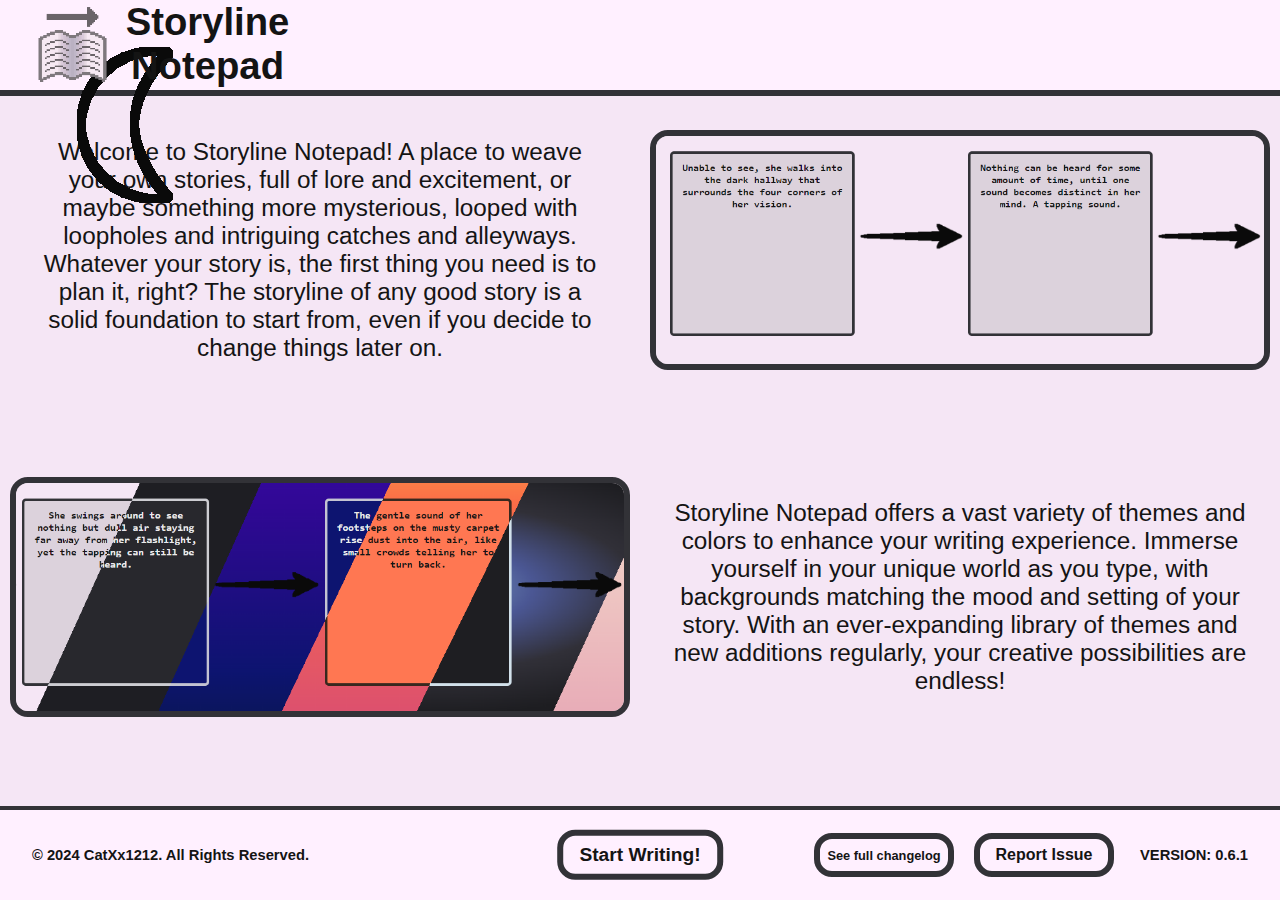
<file: index.html>
<!DOCTYPE html>
<html lang="en">
  <head>
    <meta charset="UTF-8"/>
    <meta name="Author" content="CatXx1212"/>
    <meta name="Description" content="This is Storyline Notepad. A place to write full storylines bursting with exsitment or full deep of lore, or just write your mind on pap- *ahem* screen."/>
    <meta http-equiv="Cache-Control" content="no-store" />
    <meta http-equiv="Pragma" content="no-cache" />
    <meta http-equiv="Expires" content="0" />
    <meta name="keywords" content="Story writting, notepad, themes, catxx1212"/>
    <meta name="viewport" content="width=device-width, initial-scale=1.0"/>
    <style>
      .loadingScreen {
        position: fixed;
        top: 0%;
        left: 0%;
        width: 100vw;
        height: 100vh;
        z-index: 999999999;
        display: flex;
        justify-content: center;
        align-items: center;
      }
      .loadingScreen_white {
        background-color: rgb(230, 230, 230);
      }
      .loadingScreen_black {
        background-color: rgb(25, 25, 25);
      }
        .loadingScreen_spinner {
          height: 25%;
          aspect-ratio: 1 / 1;
          background-size: contain;
          background-repeat: no-repeat;
          animation: loadingSpin 4s linear 0s infinite;
        }
        .loadingScreen_spinner_white {
          background-image: url("assets/loadingDots_dark.png");
        }
        .loadingScreen_spinner_black {
          background-image: url("assets/loadingDots_light.png");
        }
          @keyframes loadingSpin { 
            0% {
              transform: rotate(0deg);
            } 100% {
              transform: rotate(360deg);
            }
          }
        .loadingScreenError {
          font-size: 2vw;
          text-align: center;
          color: black;
        }
    </style>
    <script>
      var currentVersionNumber = "0.6.1";  // <<<<<<<<<<<<<<<<<<<<<<<<<<<<<<<< the vesion number is here now

      let styleArray = ["styles/animations.css", "styles/titlePage.css", "styles/themes.css"]
      let loadedStyles = 0;
      styleArray.forEach((stylesheetREF) => {
        let stylesheet = document.createElement("link");
        stylesheet.rel = "stylesheet";
        stylesheet.href = `${stylesheetREF}?v=${currentVersionNumber}`;
        document.head.appendChild(stylesheet);

        stylesheet.onload = function() {
          loadedStyles++;
          if(loadedStyles === styleArray.length) {
            setTimeout(() => {
              document.querySelector(".loadingScreen").remove();
            }, 600);
          }
        }

        stylesheet.onerror = function(event) {
          document.querySelector(".loadingScreen").innerHTML = `
          <p class="loadingScreenError">There was an error loading Storyline Notepad: stylesheet(${stylesheetREF}) could not be loaded.<br/> 
            Please hard reload the page, if this does not fix the issue the please report it <span style="font-weight: bold;"><a href="https://github.com/catxx1212/StorylineNotepad/issues">here</a></span>
          </p>`;
        }
      });

      let userPreferences_fallbackTheme_loadingScreen = ((JSON.parse(localStorage.getItem("storylineNotepad_global")) || {}).userPreferences || {}).defaultFallbackTheme || "white";

      document.addEventListener("DOMContentLoaded", function() {
        document.body.insertAdjacentHTML("beforeend", `
          <div class="loadingScreen loadingScreen_${userPreferences_fallbackTheme_loadingScreen}">
            <div class="loadingScreen_spinner loadingScreen_spinner_${userPreferences_fallbackTheme_loadingScreen}"></div>
          </div>
        `)
      });
    </script>
    <link rel="icon" href="assets/favicon/favicon.ico" />
    <title>Storyline Notepad</title>
  </head>
  <body class="white_theme">
    <header class="header_color">
      <div class="logoAndTitleContainer">
        <a href="/index.html">
          <img class="logoAndTitleContainer_logo" src="assets/icons/storylineNotepad_logo1x1.png" title="Return to title page" loading="lazy" alt="storyline notepad logo"/>
        </a>
        <p class="logoAndTitleContainer_title header_textColor">Storyline Notepad</p>
      </div>
      <img id="darkLightToggle" src="assets/icons/darkIcon_dark.png" loading="lazy" alt="dark light mode toggle"/>
    </header>
    <main class="main_color">
      <div class="firstSectionWelcome">
        <div class="leftSideText">
          <p class="firstSectionWelcome_leftSideText_text">
            Welcome to Storyline Notepad! A place to weave your own stories, full of lore and excitement, 
            or maybe something more mysterious, looped with loopholes and intriguing catches and alleyways. 
            Whatever your story is, the first thing you need is to plan it, right? The storyline of any 
            good story is a solid foundation to start from, even if you decide to change things later on.
          </p>
        </div>
        <div class="rightSideImage">
          <img class="firstSectionWelcome_rightSideImage_image storyBox_color" src="assets/stroylineExample.png" loading="lazy" alt="storyline notepad example 1"/>
        </div>
      </div>
      <div class="secondSection">
        <div class="rightSideText">
          <p class="secondSection_rightSideText_text">
            Storyline Notepad offers a vast variety of themes and colors to enhance your writing experience. 
            Immerse yourself in your unique world as you type, with backgrounds matching the mood and 
            setting of your story. With an ever-expanding library of themes and new additions regularly, 
            your creative possibilities are endless!
          </p>
        </div>
        <div class="leftSideImage">
          <img class="secondSection_leftSideImage_image storyBox_color" src="assets/storylineThemeExample.png" loading="lazy" alt="storyline notepad example 2"/>
        </div>
      </div>
      <div class="thirdSection">
        <div class="leftSideText">
          <p class="thirdSection_leftSideText_text">
            Storyline Notepad was one of my earliest utility products. I built it for personal use in 2023 and didn't really think about 
            its appearance since it was just for me. It started as a tool to help me plan story plots for a game idea I had. After major 
            redesigns and script updates, I'm proud of what Storyline Notepad has become.
          </p>
        </div>
        <div class="rightSideImage">
          <img class="thirdSection_rightSideImage_image storyBox_color" src="assets/loveForStorylineNotepad.png" loading="lazy" alt="storyline notepad love"/>
        </div>
      </div>
      <div class="bottomSection">
        <div id="bottomSection_endOfPage">
          <p class="bottomSection_endOfPage_text">you've hit the bottom of the page, click here to start writing your next amazing story!</p>
          <div class="bottomSection_endOfPage_arrow"></div>
        </div>
      </div>
    </main>
    <footer class="footer_color">
      <p class="copyright">© 2024 CatXx1212. All Rights Reserved.</p>
      <a href="storylineNotepad/changelog.html">
        <div class="seeChangelogButton importExportMenu_buttons_color">
          <p>See full changelog</p>
        </div>
      </a>
      <a href="storylineNotepad/saveSlots.html">
        <div id="startWritingButton" class="importExportMenu_buttons_color">
          <p class="startWritingButton_text">Start Writing!</p>
        </div>
      </a>
      <a href="https://github.com/catxx1212/StorylineNotepad/issues" target="_blank">
        <div id="reportIssueButton" class="importExportMenu_buttons_color" title="Report an issue">
          <p class="reportIssueButton_text">Report Issue</p>
        </div>
      </a>
      <p id="versionNumber"></p>
    </footer>

    <script>
      let script = document.createElement("script");
      script.defer = true;
      script.src = `${"scripts/version.js"}?v=${currentVersionNumber}`;
      document.body.appendChild(script);

      
      function checkResize() {
        if(window.innerHeight > window.innerWidth) {
          var wrongScreenAspectRatioElement = document.createElement("div");
          if(!document.getElementById("wrongScreenAspectRatioElement")) {
            wrongScreenAspectRatioElement.classList.add("wrongScreenAspectRatioElement", "header_color");
            wrongScreenAspectRatioElement.innerHTML = `
              <p class="wrongScreenAspectRatioElement_firstText">Hold on a second</p>
              <p class="wrongScreenAspectRatioElement_lastText">Your screen height is larger than your screen width. Storyline Notepad was designed for laptop / monitors. Maybe in a future version _(0.0)/ </p>
            `;
            wrongScreenAspectRatioElement.id = "wrongScreenAspectRatioElement";
            document.body.appendChild(wrongScreenAspectRatioElement);
          }
        } else {
          if(document.getElementById("wrongScreenAspectRatioElement")) {
            setTimeout(() => {
              try {
                document.getElementById("wrongScreenAspectRatioElement").remove();
              } catch {}
            }, 150);
          }
        }
      }

      checkResize();
      window.addEventListener("resize", checkResize);

      let defaultStorylineNotepad_globalObject = {
        userPreferences: {
          appendTimeAndDateToFileExport: "enabled",
          defaultFallbackTheme: "white",
          autoExportWhenImporting: "enabled",
          textAlign: "center",               // theres a copy of this on the save slot page script, please keep synced
        },  
        storylineSaves: {       
          0: {"versionNumber":"0.6.1","textData":[{"storyboxNumber":0,"storyBoxTextContent":"Welcome to Storyline Notepad!\n\nThis save file is here to help users who don't know how to use Storyline Notepad yet.\n\n(You can delete this storyline if you don't need it anymore)\n\n(This will come back if you reset Storyline Notepad)"},{"storyboxNumber":1,"storyBoxTextContent":"Title Changing:\n\nJust click the title above the storyboxes to change it."},{"storyboxNumber":2,"storyBoxTextContent":"Storybox Management:\n(These boxes)\n\nYou can add a new box to the end of the storyline with the add button at the end.\n\nRight click the arrows for more options on box management.\n\nHover over each action to see a preview."},{"storyboxNumber":3,"storyBoxTextContent":"Themes Menu:\n\nThe brush icon in the top tray opens the Themes Menu.\n\nClick it to view all available themes."},{"storyboxNumber":4,"storyBoxTextContent":"Global Styles Menu:\n\nThe \"Aa\" icon in the top tray opens the Global Styles Menu.\n\nUse this to adjust font sizes and font boldness."},{"storyboxNumber":5,"storyBoxTextContent":"The Save Button:\n\nIt's pretty self explanatory, to be honest.\n\nStoryline Notepad also saves automatically when you exit."},{"storyboxNumber":6,"storyBoxTextContent":"The Import and Export Menu:\n\nThe two arrows icon in the top tray opens the Import and Export Menu.\n\nHere, you can export your current storyline to a file, either as a backup or to share with someone else.\n\nYou can also import data here, including support for version 0.2."},{"storyboxNumber":7,"storyBoxTextContent":"The Drop Down Menu:\n\nThe single arrow icon in the top tray opens the Drop Down Menu.\n\nThis is where you can find the User Preferences Menu and the Clear Data Menu."},{"storyboxNumber":8,"storyBoxTextContent":"The User Preferences Menu:\n\nThe cog icon in the dropdown menu opens the User Preferences Menu.\n\nHere, you can adjust some of Storyline Notepad's behaviours."},{"storyboxNumber":9,"storyBoxTextContent":"The Clear Data Menu:\n\nThe bin icon in the drop down menu opens the Clear Data Menu.\n\nHere, you can choose to either delete your current storyline or delete everything, including all your storyline saves and user preferences."},{"storyboxNumber":10,"storyBoxTextContent":"Tips and tricks:\n\nHold shift to scroll faster."},{"storyboxNumber":11,"storyBoxTextContent":"Tutorial Version 1.0.0\n\nThis can be downloaded from the Import/Export Menu or from:\n\nhttps://storylinenotepad.catxx1212.com/storylineNotepad/downloads/tutorialSaveFile/\n\nThank you for taking the time to read this! <3"}],"storylineTitle":"Tutorial","activeTheme":["anything","pleaseGoToFallbackTheme"],"activeGlobalStyle":"normalBold"},
        },
        lastTimeStamp: undefined,
      };

      var darkLightToggle = document.getElementById("darkLightToggle");
      var toggle;

      let userPreferences_fallbackTheme = ((JSON.parse(localStorage.getItem("storylineNotepad_global")) || {}).userPreferences || {}).defaultFallbackTheme || "white";

      if(userPreferences_fallbackTheme === "white" || userPreferences_fallbackTheme === undefined) {
        toggle = true;
        darkLightToggle.src = "assets/icons/darkIcon_dark.png";
        document.body.classList = "white_theme";
      } else {
        toggle = false;
        darkLightToggle.src = "assets/icons/lightIcon_light.png";
        document.body.classList = "black_theme";
      }

      darkLightToggle.onclick = function() {
        if(toggle) {
          toggle = false;
          darkLightToggle.src = "assets/icons/lightIcon_light.png";
          document.body.classList.replace("white_theme", "black_theme");

          let changedValue = "black";
          let storylineNotepad_global_setUserPreferences = JSON.parse(localStorage.getItem("storylineNotepad_global")) || defaultStorylineNotepad_globalObject;
          storylineNotepad_global_setUserPreferences.userPreferences.defaultFallbackTheme = changedValue;
          localStorage.setItem("storylineNotepad_global", JSON.stringify(storylineNotepad_global_setUserPreferences));

        } else if(!toggle) {
          toggle = true;
          darkLightToggle.src = "assets/icons/darkIcon_dark.png";
          document.body.classList.replace("black_theme", "white_theme");
          
          let changedValue = "white";
          let storylineNotepad_global_setUserPreferences = JSON.parse(localStorage.getItem("storylineNotepad_global")) || defaultStorylineNotepad_globalObject;
          storylineNotepad_global_setUserPreferences.userPreferences.defaultFallbackTheme = changedValue;
          localStorage.setItem("storylineNotepad_global", JSON.stringify(storylineNotepad_global_setUserPreferences));

        }
      }
    </script>
  </body>
  </html>
</file>
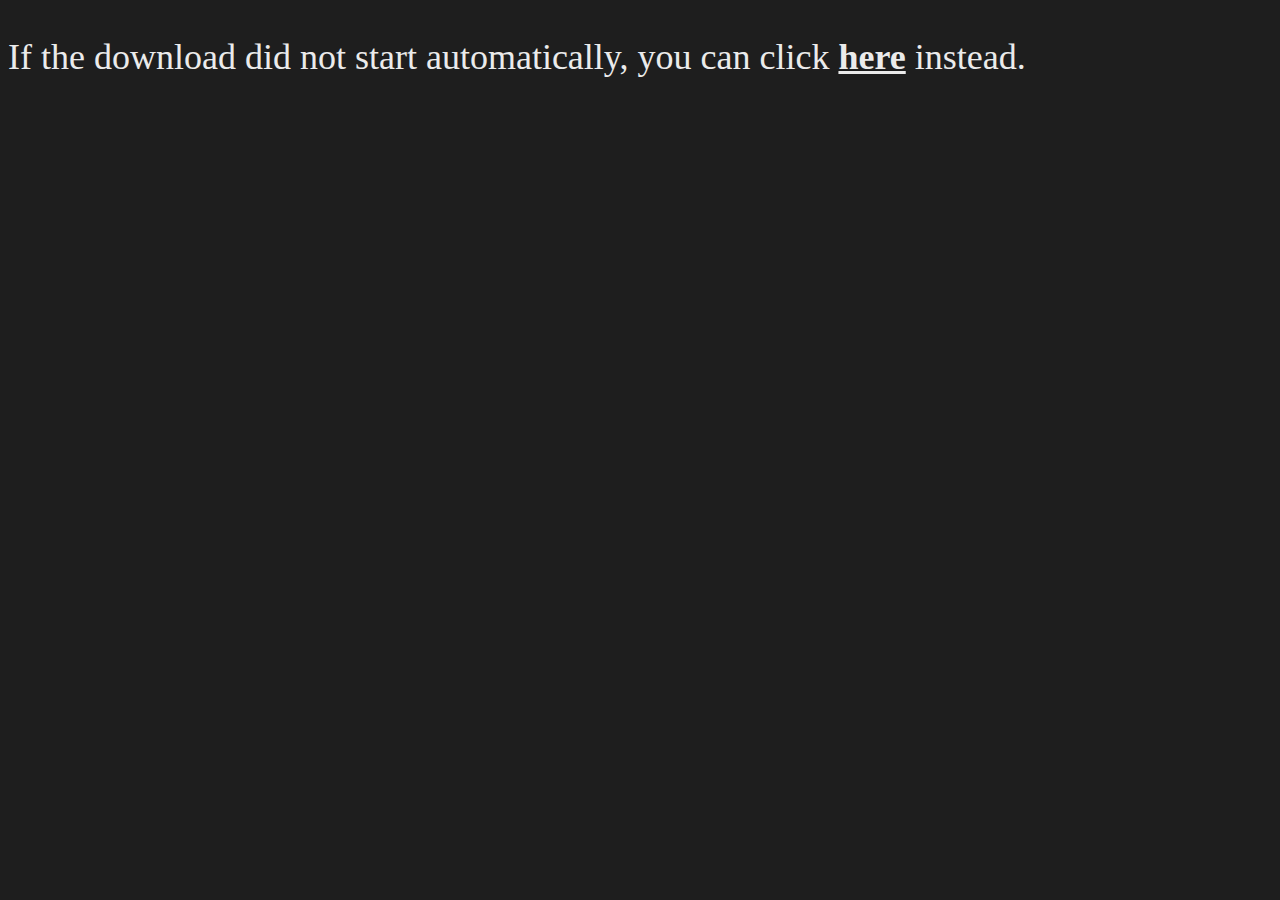
<file: storylineNotepad/downloads/tutorialSaveFile/index.html>
<!DOCTYPE html>
<html lang="en">
  <head>
    <meta charset="UTF-8"/>
    <meta name="Author" content="CatXx1212"/>
    <meta name="Description" content="This is Storyline Notepad. A place to write full storylines bursting with exsitment or full deep of lore, or just write your mind on pap- *ahem* screen."/>
    <meta http-equiv="Cache-Control" content="no-store" />
    <meta http-equiv="Pragma" content="no-cache" />
    <meta http-equiv="Expires" content="0" />
    <meta name="robots" content="noindex">
    <link rel="icon" href="../../../assets/favicon/favicon.ico" />
    <title>Tutorial Save File (Storyline Notepad)</title>
    <script>
      function downloadTextFile(fileContent, fileTitle, filePrefix) {
        let newBlob = new Blob([fileContent], { type: 'text/plain' });
        let url = URL.createObjectURL(newBlob);
        let download = document.createElement('a');

        download.href = url;
        download.download = fileTitle + filePrefix + ".storylinenotepad";
        document.body.appendChild(download);
        download.click();
        document.body.removeChild(download);
        URL.revokeObjectURL(url);
        setTimeout(() => {
          location.href = "../../saveSlots.html"
        }, 1000);
      }
      var storylineNotepad_tutorialSaveFile = {"versionNumber":"0.6.1","textData":[{"storyboxNumber":0,"storyBoxTextContent":"Welcome to Storyline Notepad!\n\nThis save file is here to help users who don't know how to use Storyline Notepad yet.\n\n(You can delete this storyline if you don't need it anymore)\n\n(This will come back if you reset Storyline Notepad)"},{"storyboxNumber":1,"storyBoxTextContent":"Title Changing:\n\nJust click the title above the storyboxes to change it."},{"storyboxNumber":2,"storyBoxTextContent":"Storybox Management:\n(These boxes)\n\nYou can add a new box to the end of the storyline with the add button at the end.\n\nRight click the arrows for more options on box management.\n\nHover over each action to see a preview."},{"storyboxNumber":3,"storyBoxTextContent":"Themes Menu:\n\nThe brush icon in the top tray opens the Themes Menu.\n\nClick it to view all available themes."},{"storyboxNumber":4,"storyBoxTextContent":"Global Styles Menu:\n\nThe \"Aa\" icon in the top tray opens the Global Styles Menu.\n\nUse this to adjust font sizes and font boldness."},{"storyboxNumber":5,"storyBoxTextContent":"The Save Button:\n\nIt's pretty self explanatory, to be honest.\n\nStoryline Notepad also saves automatically when you exit."},{"storyboxNumber":6,"storyBoxTextContent":"The Import and Export Menu:\n\nThe two arrows icon in the top tray opens the Import and Export Menu.\n\nHere, you can export your current storyline to a file, either as a backup or to share with someone else.\n\nYou can also import data here, including support for version 0.2."},{"storyboxNumber":7,"storyBoxTextContent":"The Drop Down Menu:\n\nThe single arrow icon in the top tray opens the Drop Down Menu.\n\nThis is where you can find the User Preferences Menu and the Clear Data Menu."},{"storyboxNumber":8,"storyBoxTextContent":"The User Preferences Menu:\n\nThe cog icon in the dropdown menu opens the User Preferences Menu.\n\nHere, you can adjust some of Storyline Notepad's behaviours."},{"storyboxNumber":9,"storyBoxTextContent":"The Clear Data Menu:\n\nThe bin icon in the drop down menu opens the Clear Data Menu.\n\nHere, you can choose to either delete your current storyline or delete everything, including all your storyline saves and user preferences."},{"storyboxNumber":10,"storyBoxTextContent":"Tips and tricks:\n\nHold shift to scroll faster."},{"storyboxNumber":11,"storyBoxTextContent":"Tutorial Version 1.0.0\n\nThis can be downloaded from the Import/Export Menu or from:\n\nhttps://storylinenotepad.catxx1212.com/storylineNotepad/downloads/tutorialSaveFile/\n\nThank you for taking the time to read this! <3"}],"storylineTitle":"Tutorial","activeTheme":["anything","pleaseGoToFallbackTheme"],"activeGlobalStyle":"normalBold"};
      document.addEventListener("DOMContentLoaded", function() {
        downloadTextFile(JSON.stringify(storylineNotepad_tutorialSaveFile), "tutorialSaveFile", "");
      });
    </script>
    <style>
      body {
        background-color: rgb(30, 30, 30);
        color: rgb(235, 235, 235);
        font-size: 4vh;
      }
      .spanForDownload {
        font-weight: bold;
        text-decoration: underline;
        cursor: pointer;
        color: rgb(235, 235, 235);

      }
      .spanForDownload:hover {
        color: rgb(0, 255, 255);
      }
    </style>
  </head>
  <body>
    <p>If the download did not start automatically, you can click <span class="spanForDownload" onclick='downloadTextFile(storylineNotepad_tutorialSaveFile, "tutorialSaveFile", "");''>here</span> instead.</p>
  </body>
  </html>
</file>
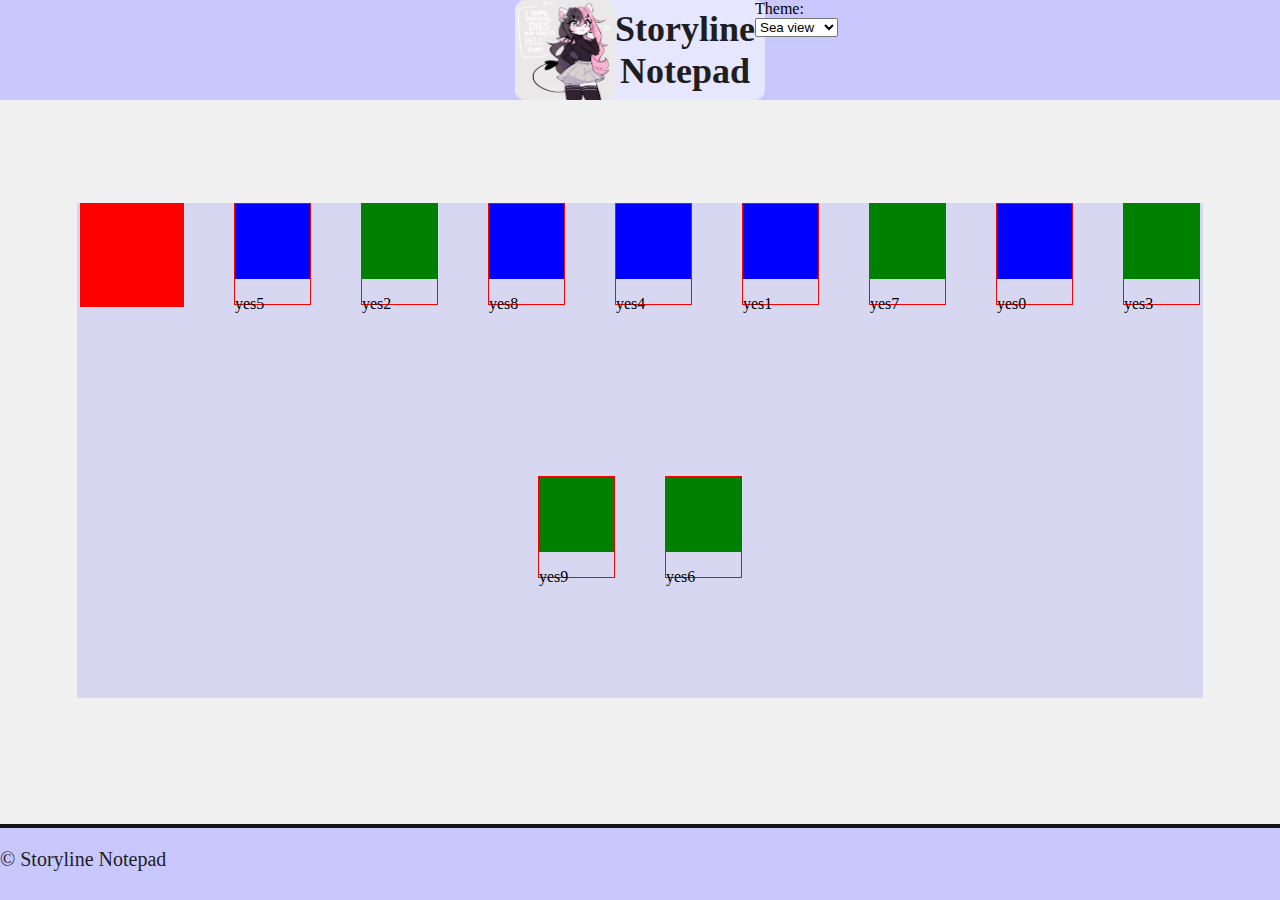
<file: null/loadData.html>
<!DOCTYPE html>
<html lang="en">
  <head>
    <meta charset="UTF-8"/>
    <meta name="viewport" content="width=device-width, initial-scale=1.0">
    <meta name="Author" content="Kiki Hawes"/>
    <meta name="Description" content="A storyline notepad editor (WIP)"/>
    <link rel="stylesheet" href="../css/load-save-data-screen.css"/>
    <link rel="stylesheet" href="../css/animations.css"/>
    <link rel="stylesheet" href="../css/themes.css"/>
  </head>
  <body>
    <header class="header-background-color">
      <div class="header-content-box center-header-color">
        <div class="logo-div">
          <img src="../img/tmp-icon.png" alt="TMP Logo"/>
        </div>
        <div class="title-div header-text-color">
          <p>Storyline Notepad</p>
        </div>
        <div class="theme-menu-container">
          <label for="themeSelect">Theme:</label>
          <select id="themeSelect">
            <option value="seaView"selected>Sea view</option>
            <option value="midnight">Midnight</option>
            <option value="hellScape">HellScape</option>
            <option value="grass">G r a s s</option>
          </select>
        </div>
      </div>
    </header>
    <div class="main-section main-color">
      <div id="loaded-data-boxes-section">
        <div id="startNewButton"></div>
      </div>
    </div>
    <footer class="footer-color footer-text-color">
      <p>&copy; Storyline Notepad</p>
    </footer>
    <script src="../JS/color-theme-for-load-data-page.js"></script>
    <script src="../JS/loadSavedDataPage.js"></script>
    <script src="../JS/localStorageDUPE.js"></script>
  </body>
</html>
</file>
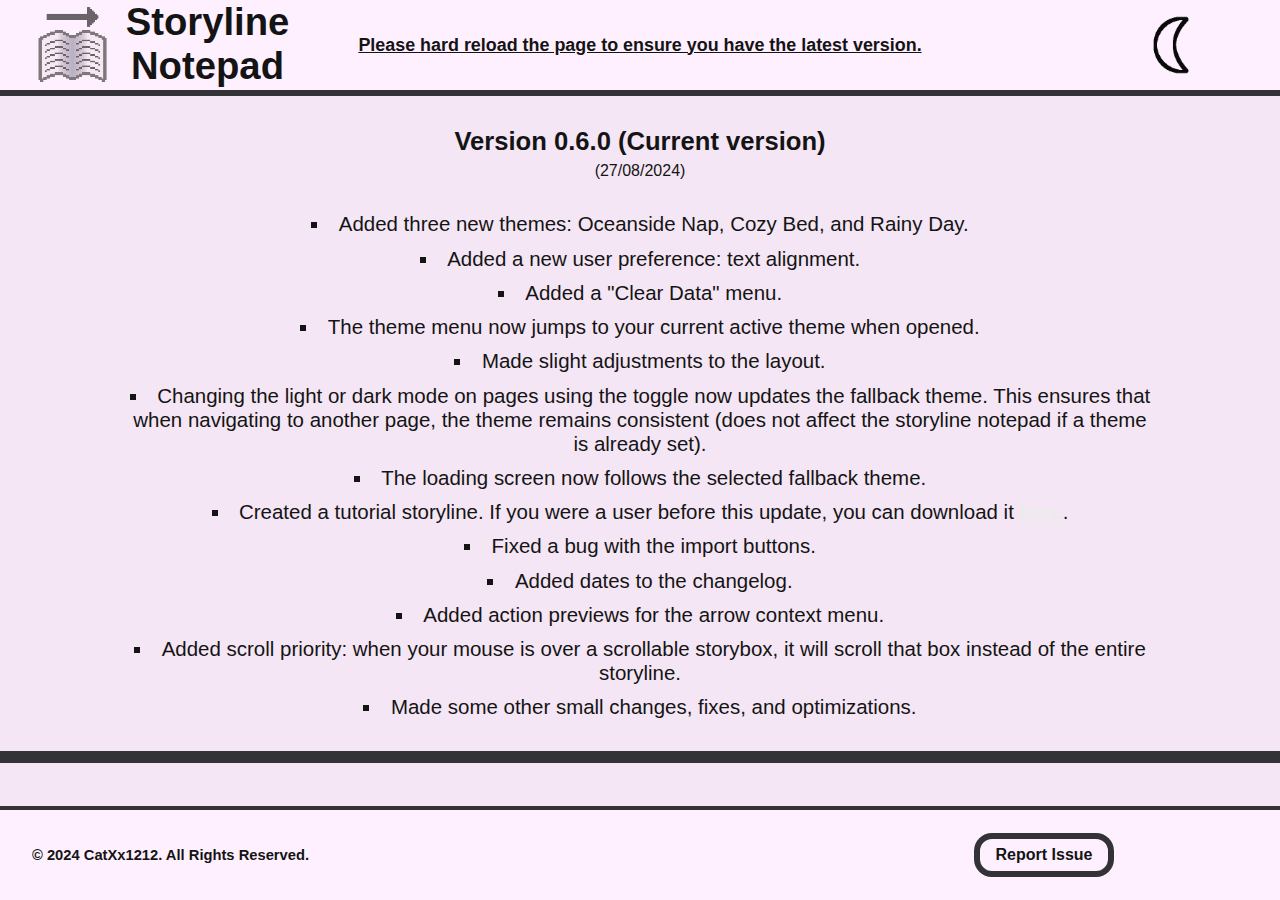
<file: storylineNotepad/changelog.html>
<!DOCTYPE html>
<html lang="en">
  <head>
    <meta charset="UTF-8"/>
    <meta name="viewport" content="width=device-width, initial-scale=1.0">
    <meta name="Author" content="CatXx1212"/>
    <meta name="Description" content="This is Storyline Notepad. A place to write full storylines bursting with exsitment or full deep of lore, or just write your mind on pap- *ahem* screen."/>
    <meta name="keywords" content="Story writting, notepad, themes, catxx1212, changelog"/>
    <meta name="viewport" content="width=device-width, initial-scale=1.0"/>
    <meta http-equiv="Cache-Control" content="no-store" />
    <meta http-equiv="Pragma" content="no-cache" />
    <meta http-equiv="Expires" content="0" />
    <script>
      var currentVersionNumber = "0.6.1";  // <<<<<<<<<<<<<<<<<<<<<<<<<<<<<<<< the vesion number is here now

      let styleArray = ["../styles/animations.css", "../styles/titlePage.css", "../styles/themes.css"]
      let loadedStyles = 0;
      styleArray.forEach((stylesheetREF) => {
        let stylesheet = document.createElement("link");
        stylesheet.rel = "stylesheet";
        stylesheet.href = `${stylesheetREF}?v=${currentVersionNumber}`;
        document.head.appendChild(stylesheet);
        stylesheet.onload = function() {
          loadedStyles++;
          if(loadedStyles === styleArray.length) {
            setTimeout(() => {
              document.querySelector(".loadingScreen").remove();
            }, 600);
          }
        }

        stylesheet.onerror = function(event) {
          document.querySelector(".loadingScreen").innerHTML = `
          <p class="loadingScreenError">There was an error loading Storyline Notepad: stylesheet(${stylesheetREF}) could not be loaded.<br/> 
            Please hard reload the page, if this does not fix the issue the please report it <span style="font-weight: bold;"><a href="https://github.com/catxx1212/StorylineNotepad/issues">here</a></span>
          </p>`;
        }
      });

      let userPreferences_fallbackTheme_loadingScreen = ((JSON.parse(localStorage.getItem("storylineNotepad_global")) || {}).userPreferences || {}).defaultFallbackTheme || "white";

      document.addEventListener("DOMContentLoaded", function() {
        document.body.insertAdjacentHTML("beforeend", `
          <div class="loadingScreen loadingScreen_${userPreferences_fallbackTheme_loadingScreen}">
            <div class="loadingScreen_spinner loadingScreen_spinner_${userPreferences_fallbackTheme_loadingScreen}"></div>
          </div>
        `)
      });
    </script>
    <style>
      .loadingScreen {
        position: fixed;
        top: 0%;
        left: 0%;
        width: 100vw;
        height: 100vh;
        z-index: 999999999;
        display: flex;
        justify-content: center;
        align-items: center;
      }
      .loadingScreen_white {
        background-color: rgb(230, 230, 230);
      }
      .loadingScreen_black {
        background-color: rgb(25, 25, 25);
      }
        .loadingScreen_spinner {
          height: 25%;
          aspect-ratio: 1 / 1;
          background-size: contain;
          background-repeat: no-repeat;
          animation: loadingSpin 4s linear 0s infinite;
        }
        .loadingScreen_spinner_white {
          background-image: url("../assets/loadingDots_dark.png");
        }
        .loadingScreen_spinner_black {
          background-image: url("../assets/loadingDots_light.png");
        }
          @keyframes loadingSpin { 
            0% {
              transform: rotate(0deg);
            } 100% {
              transform: rotate(360deg);
            }
          }
      .loadingScreenError {
        font-size: 2vw;
        text-align: center;
        color: rgb(20, 20, 20);
      }
      
      hr {
        margin: 2.5% 0 0 0;
        border: 0.25vw solid rgb(50, 50, 55);
        transition: all 0.5s;
      }
      .changelog_version {
        position: relative;
        margin-top: 5%;
        text-align: center;
        font-size: 2vw;
        color: rgb(20, 20, 20);
        font-weight: bold;
        transition: all 0.5s;
      }
      .changelog_date {
        position: relative;
        margin-top: 0.5%;
        text-align: center;
        font-size: 1.25vw;
        color: rgb(20, 20, 20);
        transition: all 0.5s; 
      }
      .changelog_list {
        position: relative;
        width: 80%;
        padding: 0 5%;
        font-size: 1.60vw;
        color: rgb(20, 20, 20);
        text-align: center;
        margin:  2.5% auto 0 auto;
        transition: all 0.5s;
      }
      .changelog_list li {
        text-align: center;
        list-style-position: inside;
        list-style-type: square;
        margin-bottom: 1%;
      }

    .pleaseHardReload_text {
      display: flex;
      justify-content: center;
      align-items: center;
      text-align: center;
      height: 100%;
      font-size: 1.4vw;
      text-decoration: underline;
      font-weight: bold;
    }

    .wrongScreenAspectRatioElement {
      position: fixed;
      left: 0%;
      top: 0%;
      width: 100%;
      height: 100%;
      z-index: 9999;
      display: flex;
      align-items: center;
      flex-wrap: wrap;
      align-content: center
    }
      .wrongScreenAspectRatioElement_firstText {
        position: relative;
        width: 100%;
        text-align: center;
        font-size: 10vw;
      }
      .wrongScreenAspectRatioElement_lastText {
        position: relative;
        width: 90%;
        text-align: center;
        font-size: 5vw;
        padding: 0 5% 0 5%;
      }

      #darkLightToggle {
        position: absolute;
        top: 0%;
        right: 5%;
        height: 100%;
        aspect-ratio: 1 / 1;
        cursor: pointer;
        transition: all 0.5s;
      }
      #darkLightToggle:hover {
        transform: scale(95%);
      }

      .spanForDownload {
        
        font-weight: bold;
        text-decoration: underline;
        cursor: pointer;
        color: rgb(235, 235, 235);

      }
      .spanForDownload:hover {
        color: rgb(0, 255, 255);
      }
    </style>
    <link rel="icon" href="../assets/favicon/favicon.ico" />
    <title>Storyline Notepad (Changelog)</title>
  </head>
  <body class="white_theme">
    <header class="header_color">
      <div class="logoAndTitleContainer">
        <a href="/index.html">
          <img class="logoAndTitleContainer_logo" src="../assets/icons/storylineNotepad_logo1x1.png" title="Return to title page" loading="lazy" alt="storyline notepad logo"/>
        </a>
        <p class="logoAndTitleContainer_title header_textColor">Storyline Notepad</p>
      </div>
      <p class="pleaseHardReload_text">Please hard reload the page to ensure you have the latest version.</p>
      <img id="darkLightToggle" src="../assets/icons/darkIcon_dark.png" loading="lazy" alt="dark light mode toggle"/>
    </header>
    <main class="main_color" id="changelogList">

    </main>
    <footer class="footer_color">
      <p class="copyright">© 2024 CatXx1212. All Rights Reserved.</p>
      <a href="https://github.com/catxx1212/StorylineNotepad/issues" target="_blank">
        <div id="reportIssueButton" class="importExportMenu_buttons_color" title="Report an issue">
          <p class="reportIssueButton_text">Report Issue</p>
        </div>
      </a>
      <p id="versionNumber"></p>
    </footer>
    <script>
      ["../scripts/changelog.js"].forEach((scriptREF) => {
        let script = document.createElement("script");
        script.defer = true;
        script.src = `${scriptREF}?v=${currentVersionNumber}`;
        document.body.appendChild(script);
      })


      // resize checker

      window.addEventListener("resize", function() {
        if(window.innerHeight > window.innerWidth) {
          var wrongScreenAspectRatioElement = document.createElement("div");
          if(!document.getElementById("wrongScreenAspectRatioElement")) {
            wrongScreenAspectRatioElement.classList.add("wrongScreenAspectRatioElement", "header_color");
            wrongScreenAspectRatioElement.innerHTML = `
              <p class="wrongScreenAspectRatioElement_firstText">Hold on a second</p>
              <p class="wrongScreenAspectRatioElement_lastText">Your screen height is larger than your screen width. Storyline Notepad was designed for laptop / monitors. Maybe in a future version _(0.0)/ </p>
            `;
            wrongScreenAspectRatioElement.id = "wrongScreenAspectRatioElement";
            document.body.appendChild(wrongScreenAspectRatioElement);
          }
        } else {
          if(document.getElementById("wrongScreenAspectRatioElement")) {
            setTimeout(() => {
              try {
                document.getElementById("wrongScreenAspectRatioElement").remove();
              } catch {}
            }, 150);
          }
        }
      });

      var darkLightToggle = document.getElementById("darkLightToggle");
      var toggle;

      let userPreferences_fallbackTheme = ((JSON.parse(localStorage.getItem("storylineNotepad_global")) || {}).userPreferences || {}).defaultFallbackTheme || "white";

      if(userPreferences_fallbackTheme === "white" || userPreferences_fallbackTheme === undefined) {

        toggle = true;
        darkLightToggle.src = "../assets/icons/darkIcon_dark.png";
        document.body.classList = "white_theme";

      } else {

        toggle = false;
        darkLightToggle.src = "../assets/icons/lightIcon_light.png";
        document.body.classList = "black_theme";
        
      }

      darkLightToggle.onclick = function() {
        if(toggle) {
          toggle = false;
          darkLightToggle.src = "../assets/icons/lightIcon_light.png";
          document.body.classList.replace("white_theme", "black_theme");

          let changedValue = "black";
          let storylineNotepad_global_setUserPreferences = JSON.parse(localStorage.getItem("storylineNotepad_global"));
          storylineNotepad_global_setUserPreferences.userPreferences.defaultFallbackTheme = changedValue;
          localStorage.setItem("storylineNotepad_global", JSON.stringify(storylineNotepad_global_setUserPreferences));

        } else if(!toggle) {
          toggle = true;
          darkLightToggle.src = "../assets/icons/darkIcon_dark.png";
          document.body.classList.replace("black_theme", "white_theme");
          
          let changedValue = "white";
          let storylineNotepad_global_setUserPreferences = JSON.parse(localStorage.getItem("storylineNotepad_global"));
          storylineNotepad_global_setUserPreferences.userPreferences.defaultFallbackTheme = changedValue;
          localStorage.setItem("storylineNotepad_global", JSON.stringify(storylineNotepad_global_setUserPreferences));

        }
      }
    </script>
  </body>
</html>
</file>
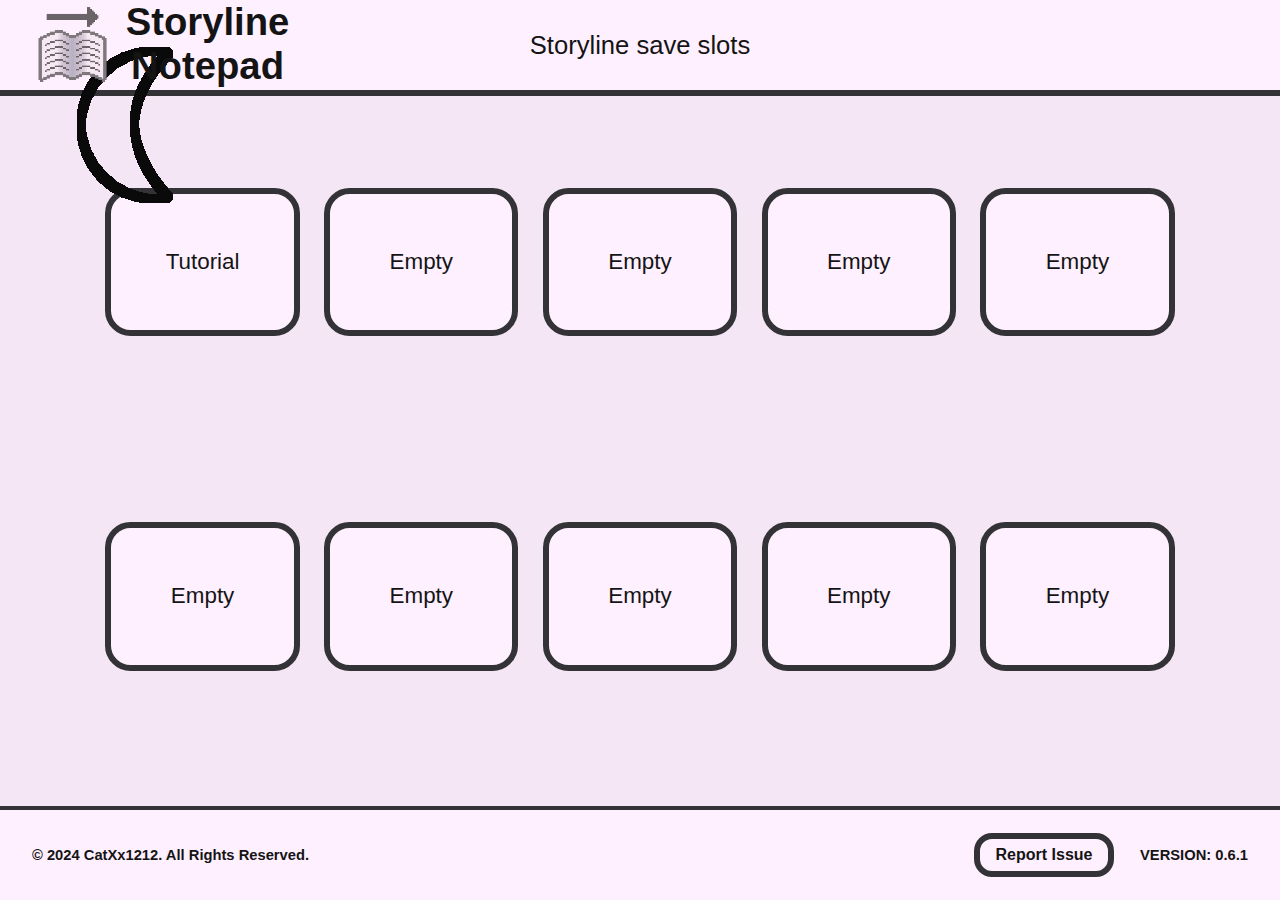
<file: storylineNotepad/saveSlots.html>
<!DOCTYPE html>
<html lang="en">
  <head>
    <meta charset="UTF-8"/>
    <meta name="Author" content="CatXx1212"/>
    <meta name="Description" content="This is Storyline Notepad. A place to write full storylines bursting with exsitment or full deep of lore, or just write your mind on pap- *ahem* screen."/>
    <meta name="viewport" content="width=device-width, initial-scale=1.0"/>
    <meta http-equiv="Cache-Control" content="no-store" />
    <meta http-equiv="Pragma" content="no-cache" />
    <meta http-equiv="Expires" content="0" />
    <style>
      .loadingScreen {
        position: fixed;
        top: 0%;
        left: 0%;
        width: 100vw;
        height: 100vh;
        z-index: 999999999;
        display: flex;
        justify-content: center;
        align-items: center;
      }
      .loadingScreen_white {
        background-color: rgb(230, 230, 230);
      }
      .loadingScreen_black {
        background-color: rgb(25, 25, 25);
      }
        .loadingScreen_spinner {
          height: 25%;
          aspect-ratio: 1 / 1;
          background-size: contain;
          background-repeat: no-repeat;
          animation: loadingSpin 4s linear 0s infinite;
        }
        .loadingScreen_spinner_white {
          background-image: url("../assets/loadingDots_dark.png");
        }
        .loadingScreen_spinner_black {
          background-image: url("../assets/loadingDots_light.png");
        }
        
          @keyframes loadingSpin { 
            0% {
              transform: rotate(0deg);
            } 100% {
              transform: rotate(360deg);
            }
          }
        .loadingScreenError {
          font-size: 2vw;
          text-align: center;
          color: black;
        }
    </style>
    <script>
      var currentVersionNumber = "0.6.1";  // <<<<<<<<<<<<<<<<<<<<<<<<<<<<<<<< the vesion number is here now

      let styleArray = ["../styles/animations.css", "../styles/titlePage.css", "../styles/themes.css", "../styles/saveSlots.css"]
      let loadedStyles = 0;
      styleArray.forEach((stylesheetREF) => {
        let stylesheet = document.createElement("link");
        stylesheet.rel = "stylesheet";
        stylesheet.href = `${stylesheetREF}?v=${currentVersionNumber}`;
        document.head.appendChild(stylesheet);

        stylesheet.onload = function() {
          loadedStyles++;
          if(loadedStyles === styleArray.length) {
            setTimeout(() => {
              document.querySelector(".loadingScreen").remove();
            }, 600);
          }
        }

        stylesheet.onerror = function(event) {
          document.querySelector(".loadingScreen").innerHTML = `
          <p class="loadingScreenError">There was an error loading Storyline Notepad: stylesheet(${stylesheetREF}) could not be loaded.<br/> 
            Please hard reload the page, if this does not fix the issue the please report it <span style="font-weight: bold;"><a href="https://github.com/catxx1212/StorylineNotepad/issues">here</a></span>
          </p>`;
        }
      });

      let userPreferences_fallbackTheme_loadingScreen = ((JSON.parse(localStorage.getItem("storylineNotepad_global")) || {}).userPreferences || {}).defaultFallbackTheme || "white";

      document.addEventListener("DOMContentLoaded", function() {
        document.body.insertAdjacentHTML("beforeend", `
          <div class="loadingScreen loadingScreen_${userPreferences_fallbackTheme_loadingScreen}">
            <div class="loadingScreen_spinner loadingScreen_spinner_${userPreferences_fallbackTheme_loadingScreen}"></div>
          </div>
        `)
      });
    </script>
    <link rel="icon" href="../assets/favicon/favicon.ico" />
    <title>Storyline Notepad</title>
    <meta name="robots" content="noindex">
  </head>
  <body >
    <header class="header_color">
      <div class="logoAndTitleContainer">
        <a href="/index.html">
          <img class="logoAndTitleContainer_logo" src="../assets/icons/storylineNotepad_logo1x1.png" title="Return to title page" loading="lazy" alt="storyline notepad logo"/>
        </a>
        <p class="logoAndTitleContainer_title header_textColor">Storyline Notepad</p>
      </div>
      <p>Storyline save slots</p>
      <img id="darkLightToggle" src="../assets/icons/darkIcon_dark.png" loading="lazy" alt="dark light mode toggle"/>
    </header>
    <main class="main_color">
      <div class="saveSlotsContainer">
        <div id="saveSlot_0" class="saveSlot importExportMenu_buttons_color" onclick="openSaveSlot(0)">
          <p class="saveSlot_title">Empty</p>
        </div>
        <div id="saveSlot_1" class="saveSlot importExportMenu_buttons_color" onclick="openSaveSlot(1)">
          <p class="saveSlot_title">Empty</p>
        </div>
        <div id="saveSlot_2" class="saveSlot importExportMenu_buttons_color" onclick="openSaveSlot(2)">
          <p class="saveSlot_title">Empty</p>
        </div>
        <div id="saveSlot_3" class="saveSlot importExportMenu_buttons_color" onclick="openSaveSlot(3)">
          <p class="saveSlot_title">Empty</p>
        </div>
        <div id="saveSlot_4" class="saveSlot importExportMenu_buttons_color" onclick="openSaveSlot(4)">
          <p class="saveSlot_title">Empty</p>
        </div>
        <div id="saveSlot_5" class="saveSlot importExportMenu_buttons_color" onclick="openSaveSlot(5)">
          <p class="saveSlot_title">Empty</p>
        </div>
        <div id="saveSlot_6" class="saveSlot importExportMenu_buttons_color" onclick="openSaveSlot(6)">
          <p class="saveSlot_title">Empty</p>
        </div>
        <div id="saveSlot_7" class="saveSlot importExportMenu_buttons_color" onclick="openSaveSlot(7)">
          <p class="saveSlot_title">Empty</p>
        </div>
        <div id="saveSlot_8" class="saveSlot importExportMenu_buttons_color" onclick="openSaveSlot(8)">
          <p class="saveSlot_title">Empty</p>
        </div>
        <div id="saveSlot_9" class="saveSlot importExportMenu_buttons_color" onclick="openSaveSlot(9)">
          <p class="saveSlot_title">Empty</p>
        </div>
      </div>
      <!-- <div class="extrasMenu footer_color popup_color">
        <div id="extrasMenu_pullTag"><p>templates</p></div> // no, next update
      </div> -->
    </main>
    <footer class="footer_color">
      <p class="copyright">© 2024 CatXx1212. All Rights Reserved.</p>
      <a href="https://github.com/catxx1212/StorylineNotepad/issues" target="_blank">
        <div id="reportIssueButton" class="importExportMenu_buttons_color" title="Report an issue">
          <p class="reportIssueButton_text">Report Issue</p>
        </div>
      </a>
      <p id="versionNumber"></p>
    </footer>
    <script>
      ["../scripts/version.js", "../scripts/saveSlots.js"].forEach((scriptREF) => {
        let script = document.createElement("script");
        script.defer = true;
        script.src = `${scriptREF}?v=${currentVersionNumber}`;
        document.body.appendChild(script);
      })

      
      function checkResize() {
        if(window.innerHeight > window.innerWidth) {
          var wrongScreenAspectRatioElement = document.createElement("div");
          if(!document.getElementById("wrongScreenAspectRatioElement")) {
            wrongScreenAspectRatioElement.classList.add("wrongScreenAspectRatioElement", "header_color");
            wrongScreenAspectRatioElement.innerHTML = `
              <p class="wrongScreenAspectRatioElement_firstText">Hold on a second</p>
              <p class="wrongScreenAspectRatioElement_lastText">Your screen height is larger than your screen width. Storyline Notepad was designed for laptop / monitors. Maybe in a future version _(0.0)/ </p>
            `;
            wrongScreenAspectRatioElement.id = "wrongScreenAspectRatioElement";
            document.body.appendChild(wrongScreenAspectRatioElement);
          }
        } else {
          if(document.getElementById("wrongScreenAspectRatioElement")) {
            setTimeout(() => {
              try {
                document.getElementById("wrongScreenAspectRatioElement").remove();
              } catch {}
            }, 150);
          }
        }
      }

      checkResize();
      window.addEventListener("resize", checkResize);
    </script>
  </body>
  </html>
</file>
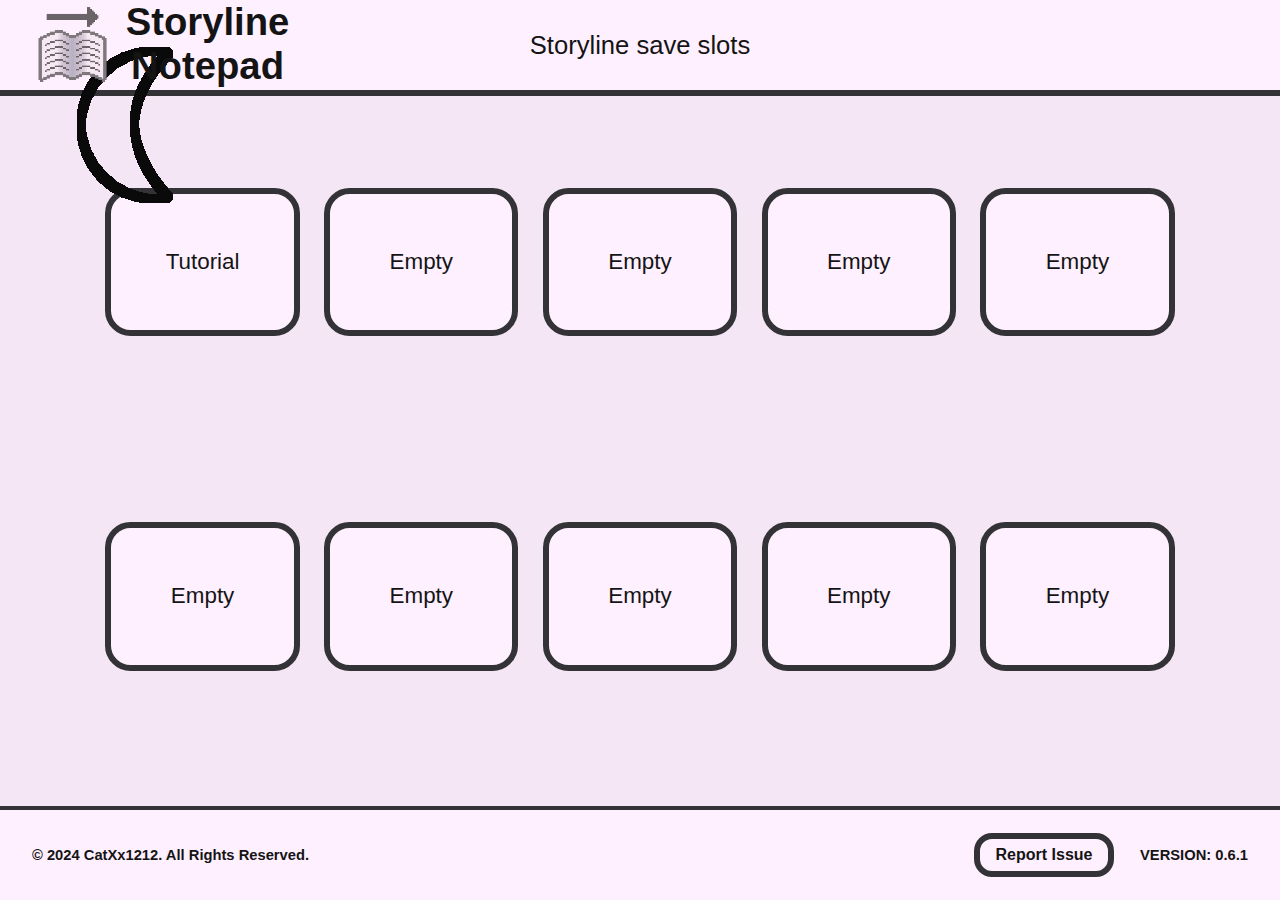
<file: storylineNotepad/storyline-notepad.html>
<!DOCTYPE html>
<html lang="en">
  <head>
    <meta charset="UTF-8"/>
    <meta name="viewport" content="width=device-width, initial-scale=1.0">
    <meta name="Author" content="CatXx1212"/>
    <meta name="Description" content="This is Storyline Notepad. A place to write full storylines bursting with exsitment or full deep of lore, or just write your mind on pap- *ahem* screen."/>
    <meta http-equiv="Cache-Control" content="no-store" />
    <meta http-equiv="Pragma" content="no-cache" />
    <meta http-equiv="Expires" content="0" />
    <style>
      .loadingScreen {
        position: fixed;
        top: 0%;
        left: 0%;
        width: 100vw;
        height: 100vh;
        z-index: 999999999;
        display: flex;
        justify-content: center;
        align-items: center;
      }
      .loadingScreen_white {
        background-color: rgb(230, 230, 230);
      }
      .loadingScreen_black {
        background-color: rgb(25, 25, 25);
      }
        .loadingScreen_spinner {
          height: 25%;
          aspect-ratio: 1 / 1;
          background-size: contain;
          background-repeat: no-repeat;
          animation: loadingSpin 4s linear 0s infinite;
        }
        .loadingScreen_spinner_white {
          background-image: url("../assets/loadingDots_dark.png");
        }
        .loadingScreen_spinner_black {
          background-image: url("../assets/loadingDots_light.png");
        }
          @keyframes loadingSpin { 
            0% {
              transform: rotate(0deg);
            } 100% {
              transform: rotate(360deg);
            }
          }
      .loadingScreenError {
        font-size: 2vw;
        text-align: center;
        color: black;
      }
    </style>
    <script>
      
      var currentVersionNumber = "0.6.1";  // <<<<<<<<<<<<<<<<<<<<<<<<<<<<<<<< the vesion number is here now

      let styleArray = ["../styles/animations.css", "../styles/main.css", "../styles/themes.css"]
      let loadedStyles = 0;
      styleArray.forEach((stylesheetREF) => {
        let stylesheet = document.createElement("link");
        stylesheet.rel = "stylesheet";
        stylesheet.href = `${stylesheetREF}?v=${currentVersionNumber}`;
        document.head.appendChild(stylesheet);

        stylesheet.onload = function() {
          loadedStyles++;
          if(loadedStyles === styleArray.length) {
            setTimeout(() => {
              document.querySelector(".loadingScreen").remove();
            }, 525);
          }
        }

        stylesheet.onerror = function(event) {
          document.querySelector(".loadingScreen").innerHTML = `
          <p class="loadingScreenError">There was an error loading Storyline Notepad: stylesheet(${stylesheetREF}) could not be loaded.<br/> 
            Please hard reload the page, if this does not fix the issue the please report it <span style="font-weight: bold;"><a href="https://github.com/catxx1212/StorylineNotepad/issues">here</a></span>
          </p>`;
        }
      });

      let userPreferences_fallbackTheme_loadingScreen = ((JSON.parse(localStorage.getItem("storylineNotepad_global")) || {}).userPreferences || {}).defaultFallbackTheme || "white";

      document.addEventListener("DOMContentLoaded", function() {
        document.body.insertAdjacentHTML("beforeend", `
          <div class="loadingScreen loadingScreen_${userPreferences_fallbackTheme_loadingScreen}">
            <div class="loadingScreen_spinner loadingScreen_spinner_${userPreferences_fallbackTheme_loadingScreen}"></div>
          </div>
        `)
      });
    </script>
    <link rel="icon" href="../assets/favicon/favicon.ico" />
    <title>Storyline Notepad</title>
    <meta name="robots" content="noindex">
  </head>
  <body>
    <header class="header_color">
      <div class="logoAndTitleContainer">
        <a href="/index.html">
          <img class="logoAndTitleContainer_logo" src="../assets/icons/storylineNotepad_logo1x1.png" title="Return to title page" loading="lazy" alt="storyline notepad logo"/>
        </a>
        <p class="logoAndTitleContainer_title header_textColor">Storyline Notepad</p>
      </div>
      <img id="importExportButton" class="icon button iconButton_dark" src="../assets/icons/importExportButton_light.png" title="Import and export data" loading="lazy" alt="Import and export menu icon"/>
      <img id="globalStyleMenuButton" class="icon button iconButton_dark" src="../assets/icons/styleButton_light.png" title="Change global styles" loading="lazy" alt="global styles menu icon"/>
      <img id="themeMenuButton" class="icon button iconButton_dark"  src="../assets/icons/themeButton_light.png" title="Change theme" loading="lazy" alt="theme menu icon"/>
      <img id="saveButton" class="icon button iconButton_dark" src="../assets/icons/saveButton_light.png" title="Save" loading="lazy" alt="save icon"/>
      <img id="rightDropDownMenuButton" class="icon button iconButton_dark" src="../assets/icons/dropDownIcon_light.png" title="Click for more" loading="lazy" alt="drop down menu icon"/>
    </header>
    <main class="main_color">
      <div class="stroylineTitle_div">
        <p title="Click to change title" id="storylineTitle" class="header_text_color"></p>
      </div>
      <div id="storylineNotepad">
        <div id="StoryBoxSection">

        </div>
        <div id="addNewStoryboxButton" class="addNewStoryboxButton_color" title="Add a new section">
          <img src="../assets/icons/addNewStoryboxIcon_dark.png" class="addNewStoryboxButton_center icon" loading="lazy" alt="add new storybox icon"/>
        </div>
      </div>
      <div id="UImessageContainer"></div>
      </div>
    </main>
    <footer class="footer_color">
      <p class="copyright">© 2024 CatXx1212. All Rights Reserved.</p>
      <a href="https://github.com/catxx1212/StorylineNotepad/issues" target="_blank">
        <div id="reportIssueButton" class="importExportMenu_buttons_color" title="Report an issue" class="reportButton">
          <p class="reportIssueButton_text">Report Issue</p>
        </div>
      </a>
      <p id="versionNumber"></p>
    </footer>
    <script>
      ["../scripts/version.js", "../scripts/main.js"].forEach((scriptREF) => {
        let script = document.createElement("script");
        script.defer = true;
        script.src = `${scriptREF}?v=${currentVersionNumber}`;
        document.body.appendChild(script);
      })
    </script>
  </body>
</html>
</file>
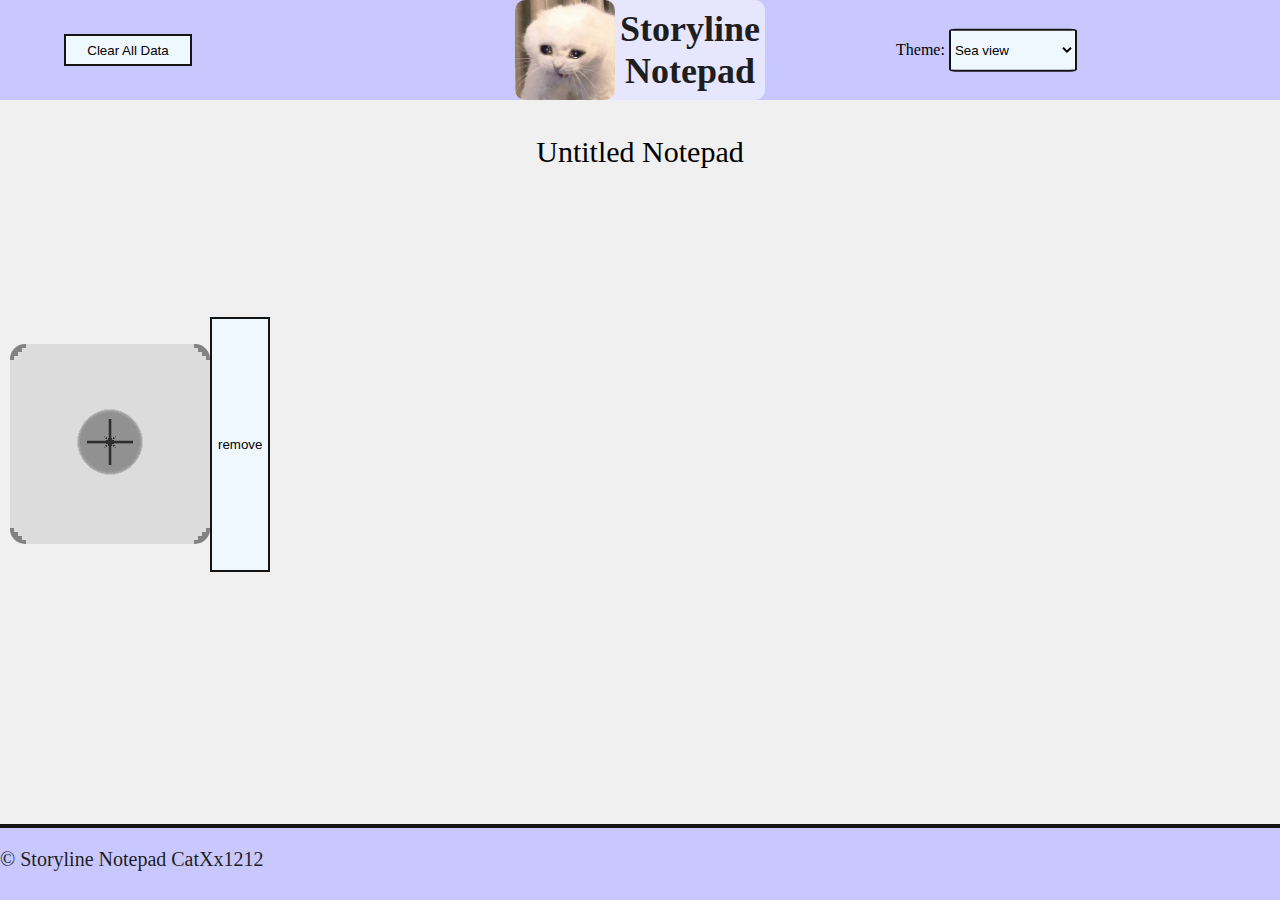
<file: null/null2/storyline-notepad.html>
<!DOCTYPE html>
<html lang="en">
  <head>
    <meta charset="UTF-8"/>
    <meta name="viewport" content="width=device-width, initial-scale=1.0">
    <meta name="Author" content="CatXx1212"/>
    <meta name="Description" content="A storyline notepad editor (WIP)"/>
    <link rel="stylesheet" href="../../css/main.css"/>
    <link rel="stylesheet" href="../../css/animations.css"/>
    <link rel="stylesheet" href="../../css/themes.css"/>
  </head>
  <body>
    <header class="header-background-color">
      <div class="header-content-box center-header-color">
        <button id="clearDataButton" class="story-box-color">Clear All Data</button>
        <div class="theme-menu-container">
          <label for="themeSelect">Theme:</label>
          <select id="themeSelect" class="story-box-color theme-menu">
            <option value="seaView"selected>Sea view</option>
            <option value="midnight">Midnight</option>
            <option value="hellScape">HellScape</option>
            <option value="grass">G r a s s</option>
          </select>
        </div>
        <div class="logo-div">
          <img src="../../img/pain.png" alt="TMP Logo"/>
        </div>
        <div class="title-div header-text-color">
          <p>Storyline Notepad</p>
        </div>
      </div>
    </header>
    <div class="storyline-notepad-section main-color">
      <div class="notepad-title">
        <p title="Click to change" id="storylineTitle"></p>
      </div>
      <div id="storylineNotepad">
        <div id="StoryBoxSection">

        </div>
        <div id="addNewButton" title="Add a new section">
          <div class="button-background">
            <img src="../../img/background-for-addButton.png"/>
          </div>
          <div class="button-center">
            <img src="../../img/center-button-image.png" class="button-center-spin"/>
          </div>
        </div>
        <button id="removeButton" class="story-box-color">remove</button> <!-- temp location -->
      </div>
    </div>
    <footer class="footer-color footer-text-color">
      <p>&copy; Storyline Notepad CatXx1212</p>
    </footer>
    <script src="../../JS/main.js"></script>
    <!--<script src="../../JS/color-theme.js"></script>-->
  </body>
</html>
</file>
<file: css/load-save-data-screen.css>
/* start of fine tuning */

body {
  overflow-y: hidden;
  margin: 0;
  padding: 0;
}

/* end of fine tuning */

/* start of header stuff */

header {
  position: fixed;
  width: 100%;
  height: 100px;
}

.header-content-box {
  width: 250px;
  height: 100px;
  margin: 0 auto;
  display: flex;
  justify-content: space-between;
  border-radius: 10px;
}

.logo-div {
  width: 40%;
  height: 100px;
  /*background-color: chartreuse;*/
}

.logo-div img {
  width: 100px;
  height: 100px;
  border-radius: 10px;
}

.title-div {
  width: 60%;
  display: flex;
  align-items: center;
  /*background-color: aquamarine;*/
}

.title-div p {
  width: 100%;
  font-size: 36px;
  font-weight: bold;
  text-align: center;
}


/* end of header stuff*/

/* start of main section*/

.main-section {
  height: 100vh;
  width: 100%;
  display: flex;
  justify-content: center;
  align-items: center;
}

#loaded-data-boxes-section{
  background-color: rgba(0,0,255,0.1);
  width: 88%;
  height: 55vh;
  /*max-width: calc(100% - 50px);*/
  height: aut;
  /*align-items: center;*/ 
  display: flex;
  flex-wrap: wrap;
  justify-content: center;
  gap: 50px;
  overflow-y: scroll;
}



/* end of main section*/


/* start of Data boxes and add button stuff */

.dataBox {
  width: fit-content;
  height: 100px;
  border: 1px solid red;
}

.dataBox-icon {
  width: 75px;
  height: 75px;
  margin-right: auto;
  margin-left: auto;
}

.red {background-color: red;}
.green {background-color: green;}
.blue {background-color: blue;}

#startNewButton {
  border: 2px solid #ff0000;
  background-color: red;
  width: 100px;
  height: 100px;
}

/* end of Data boxes and add button stuff */


/* start of footer */

footer {
  position: fixed;
  bottom: 0px;
  width: 100%;
  height: 8vh;
}

footer p {
  font-size: 20px;
}

/* end of footer */
</file>
<file: css/animations.css>
/* animations for addButton */
  
  .button-center-spin {
    transform: rotate(0deg);
    transition: transform 1s;
  }

  #addNewButton:hover .button-center-spin {
    transform: rotate(360deg);
    transition: transform 1s;
  }
  /* end of animations for addButton */
</file>
<file: css/themes.css>
.seaView-theme {
  background-color: rgb(255,255,255);
}

.seaView-theme .header-background-color {
  background-color: rgb(200,200,255);
}

.seaView-theme .center-header-color{
  background-color: rgb(230,230,255);
}

.seaView-theme .header-text-color {
  color: rgb(30,30,30);
}

.seaView-theme .main-color {
  background-color: rgb(240,240,240);
}

.seaView-theme .story-box-color {
  background-color: rgb(240, 248, 255);
  border: 2px solid rgb(20,20,20);
}

.seaView-theme textarea {
  background-color: rgb(240, 248, 255);
  color: rgb(30,30,30);
}

.seaView-theme .footer-color {
  border-top: 4px solid rgb(20,20,20);
  background-color: rgb(200,200,255);
}

.seaView-theme .footer-text-color {
  color: rgb(30,30,30);
}



.midnight-theme {
  background-color: rgb(0, 0, 0);
}

.midnight-theme .header-background-color {
  background-color: rgb(30,30,60);
}

.midnight-theme .center-header-color{
  background-color: rgb(60,60,90);
}

.midnight-theme .header-text-color {
  color: rgb(230,230,230);
}

.midnight-theme .main-color {
  background-color: rgb(50,50,60);
}

.midnight-theme .story-box-color {
  background-color: rgb(210, 210, 210);
  border: 2px solid rgb(20,20,20);
}

.midnight-theme textarea {
  background-color: rgb(210, 210, 210);
  color: rgb(30,30,30);
}

.midnight-theme .footer-color {
  border-top: 4px solid rgb(20,20,20);
  background-color: rgb(30,30,60);
}

.midnight-theme .footer-text-color {
  color: rgb(220,220,220);
}



.hellScape-theme {
  background-color: rgb(190, 20, 20);
}

.hellScape-theme .header-background-color {
 background-color: rgb(150,0,0);
}

.hellScape-theme .center-header-color{
 background-color: rgb(190,40,40);
}

.hellScape-theme .header-text-color {
  color: rgb(250, 250, 250);
}

.hellScape-theme .main-color {
  background-color: rgb(180, 30, 30); 
}

.hellScape-theme .story-box-color {
  background-color: rgb(255, 190, 190);
  border: 2px solid rgb(20,20,20);
}

.hellScape-theme textarea {
  background-color: rgb(255, 190, 190);
  color: rgb(30,30,30);
}

.hellScape-theme .footer-color {
  border-top: 4px solid rgb(20,20,20);
  background-color: rgb(150,0,0);
}

.hellScape-theme .footer-text-color {
  color: rgb(250,250,250);
}



.void-theme {
  background-color: rgb(20, 8, 18);
  color: rgb(230,230,230);
}

.void-theme .header-background-color {
  background-color: rgb(32, 14, 30);
}

.void-theme .center-header-color{
  background-color: rgb(78, 31, 57);
}

.void-theme .header-text-color {
  color: rgb(230, 230, 230);
}

.void-theme .main-color {
  background-color: rgb(20, 8, 18);
}

.void-theme .story-box-color {
  background-color: rgb(100, 83, 99);
  border: 2px solid rgb(20,20,20);
}

.void-theme textarea {
  background-color: rgb(100, 83, 99);
  color: rgb(10,10,10);
}

.void-theme .footer-color {
  border-top: 4px solid rgb(20,20,20);
  background-color: rgb(32, 14, 30);
}

.void-theme .footer-text-color {
  color: rgb(230,230,255);
}


.muah1-theme {
  background-color: rgb(125, 20, 100);
  color: rgb(230,230,230);
}

.muah1-theme .header-background-color {
  background-color: rgb(100, 0, 75);
}

.muah1-theme .center-header-color{
  background-color: rgb(80, 0, 55);
}

.muah1-theme .header-text-color {
  color: rgb(230, 230, 230);
}

.muah1-theme .main-color {
  /* background-color: rgb(20, 8, 18); */
  background: url("../img/backgroundUwU1.png") no-repeat;
  background-size: contain;
  background-position: center center;
  background-attachment: fixed;
}

.muah1-theme .story-box-color {
  background-color: rgb(150, 0, 125);
  border: 2px solid rgb(20,20,20);
}

.muah1-theme textarea {
  background-color: rgb(150, 0, 125);
  color: rgb(10,10,10);
}

.muah1-theme .footer-color {
  border-top: 4px solid rgb(20,20,20);
  background-color: rgb(100, 0, 75);
}

.muah1-theme .footer-text-color {
  color: rgb(230,230,255);
}
</file>
<file: css/main.css>
/* start of fine tuning */

body {
  overflow-y: hidden;
  margin: 0;
  padding: 0;
}
/* end of fine tuning */

/* start of header stuff */

header {
  position: fixed;
  width: 100%;
  height: 100px;
}

.header-content-box {
  width: 250px;
  height: 100px;
  margin: 0 auto;
  display: flex;
  justify-content: space-between;
  border-radius: 10px;
}

.logo-div {
  width: 40%;
  height: 100px;
  /*background-color: chartreuse;*/
}

.logo-div img {
  width: 100px;
  height: 100px;
  border-radius: 10px;
}

.title-div {
  width: 60%;
  display: flex;
  align-items: center;
  /*background-color: aquamarine;*/
}

.title-div p {
  width: 100%;
  font-size: 36px;
  font-weight: bold;
  text-align: center;
}

.theme-menu-container {
  position: absolute;
  right: 10%;
  top: 50%;
  transform: translateY(-50%);
  width: 20%;
}
.theme-menu { 
  width: 50%;
  border-radius: 5%;
  aspect-ratio: 3/1;
}
.theme-menu:focus {
  outline: none;
}


/* end of header stuff*/

/* start of main section */

.notepad-title  {
  background-color: rgba(0,0,0,0);
  position: absolute;
  top: 125px;
  width: 100%;
  display: flex;
  justify-content: center;
}

.notepad-title p {
  position: relative;
  bottom: 20px;
  font-size: 30px;
  cursor: pointer;
}

.storyline-notepad-section {
  width: fit-content;
  min-width: 100%;
  height: 92vh;
  display: flex;
  align-items: center;
}

#storylineNotepad {
  position: relative;
  top: 30px;
  width: fit-content;
  height: 255px;
  /* border: 2px solid yellow; */
  display: flex;
  padding: 10px;
}

#StoryBoxSection {
  display: flex;
  /*border: 1px solid pink;*/
}

/* end of main section :O */

/* start of storyBox stuff */

.box-container {
  position: relative;
  display: flex;
  width: fit-content;
  height: 255px;
  box-sizing: content-box
}

.storyBox{
  width: 238px;
  height: 238px;
  border-radius: 10px;
  padding: 10px;
}

textarea {
  width: 100%;
  height: 100%;
  margin: 0;
  padding: 0;
  font-size: 17px;
  border: none;
  resize: none;
  outline: none;
  text-align: center;
}

.arrow {
  position: relative;
  top: 50%;
  transform: translate(0 , -50% );
  width: 200px;
  height: 50px;
  padding: 0 5px 0 7px;
}

.arrow img {
  width: 200px;
  height: 50px;
}


/* start of storyBox Stuff*/

/* start of addButton stuff */

#addNewButton {
  position: relative;
  top: 50%;
  transform: translate(0 , -50%);
  width: 200px;
  height: 200px;
  cursor: pointer;
}

.button-background {
  width: 100%;
  height: 100%;
}

.button-background img {
  width: 100%;
  border-radius: 15px;
  height: 100%;
}

.button-center {
  position: absolute;
  left: 50%;
  top: 50%;
  text-align: center;
  transform: translate(-50% , -50%);
}

.button-center img {
  width: 65px;
  height: 65px; 
}


/* end of addButton stuff */

/* start of removeButton */

#removeButton {
  height: 100%;
}

/* end of removeButton */

/* start of clearDataButton */

#clearDataButton {
  position: absolute;
  left: 5%;
  width: 10%;
  aspect-ratio: 4/1;
  top: 50%;
  transform: translateY(-50%);
}

/* end of clearDataButton*/

/* start of footer */

footer {
  position: fixed;
  bottom: 0px;
  width: 100%;
  height: 8vh;
}

footer p {
  font-size: 20px;
}

/* end of footer */
</file>
